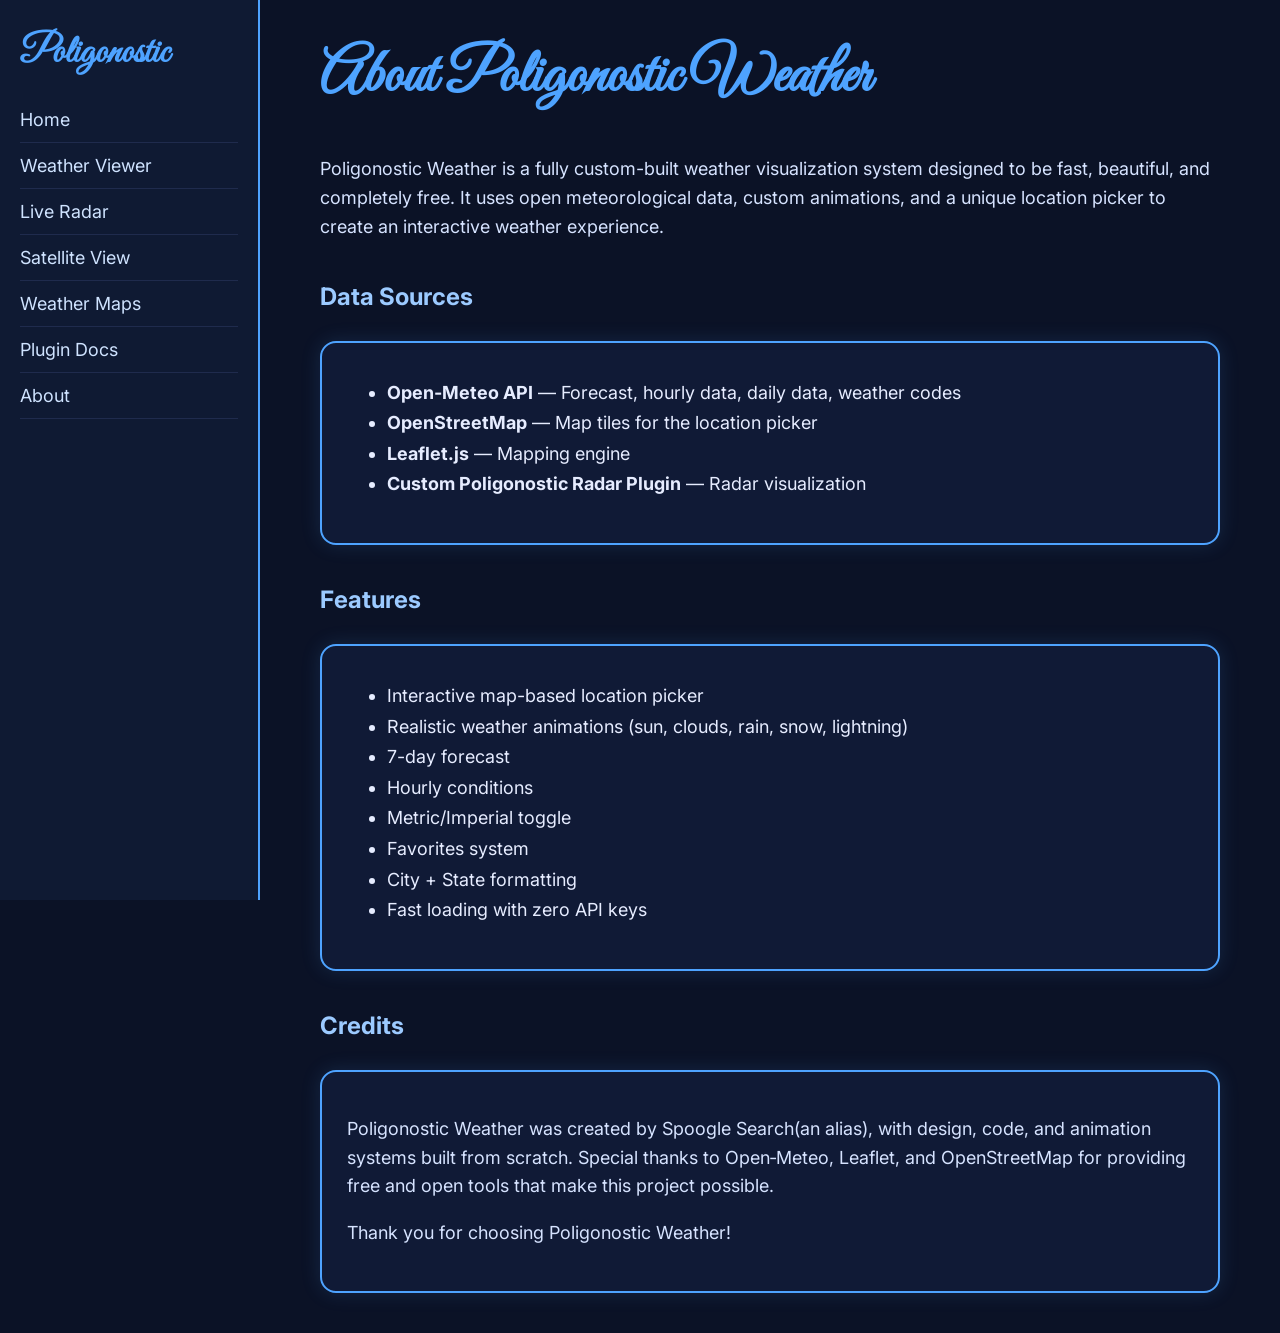
<file: about/index.html>
<!DOCTYPE html>
<html lang="en">
<head>
<meta charset="UTF-8">
<title>About – Poligonostic Weather</title>

<link href="https://fonts.googleapis.com/css2?family=Great+Vibes&family=Inter:wght@300;400;600&display=swap" rel="stylesheet">

<style>
  body {
    margin: 0;
    background: #0b1226;
    color: #e6ecff;
    font-family: 'Inter', sans-serif;
    display: flex;
  }

  .sidebar {
    width: 260px;
    background: #0f1a33;
    border-right: 2px solid #4ea3ff;
    padding: 30px 20px;
    height: 100vh;
    box-sizing: border-box;
  }

  .sidebar h2 {
    font-family: 'Great Vibes', cursive;
    font-size: 38px;
    color: #4ea3ff;
    margin: 0 0 20px 0;
  }

  .sidebar a {
    display: block;
    color: #cfe3ff;
    text-decoration: none;
    padding: 12px 0;
    font-size: 18px;
    border-bottom: 1px solid #1f2b4d;
    transition: 0.2s;
  }

  .sidebar a:hover {
    color: #4ea3ff;
    padding-left: 6px;
  }

  .main {
    flex: 1;
    padding: 40px 60px;
    box-sizing: border-box;
  }

  h1 {
    font-family: 'Great Vibes', cursive;
    font-size: 60px;
    color: #4ea3ff;
    margin-top: 0;
  }

  h2 {
    color: #9ccaff;
    margin-top: 40px;
  }

  p {
    font-size: 18px;
    line-height: 1.6;
    color: #d6e3ff;
  }

  .card {
    background: rgba(17,27,56,0.9);
    border: 2px solid #4ea3ff;
    border-radius: 16px;
    padding: 25px;
    margin-top: 30px;
    box-shadow: 0 0 20px rgba(78,163,255,0.15);
  }

  ul {
    margin-top: 10px;
    font-size: 18px;
    line-height: 1.7;
  }
</style>
</head>

<body>

<div class="sidebar">
  <h2>Poligonostic</h2>
  <a href="/">Home</a>
  <a href="/weather/">Weather Viewer</a>
  <a href="/radar/">Live Radar</a>
  <a href="/satellite/">Satellite View</a>
  <a href="/maps/">Weather Maps</a>
  <a href="/plugin/">Plugin Docs</a>
  <a href="/about/">About</a>
</div>

<div class="main">

<h1>About Poligonostic Weather</h1>

<p>
Poligonostic Weather is a fully custom-built weather visualization system designed to be fast, beautiful, and completely free.  
It uses open meteorological data, custom animations, and a unique location picker to create an interactive weather experience.
</p>

<h2>Data Sources</h2>

<div class="card">
  <ul>
    <li><strong>Open‑Meteo API</strong> — Forecast, hourly data, daily data, weather codes</li>
    <li><strong>OpenStreetMap</strong> — Map tiles for the location picker</li>
    <li><strong>Leaflet.js</strong> — Mapping engine</li>
    <li><strong>Custom Poligonostic Radar Plugin</strong> — Radar visualization</li>
  </ul>
</div>

<h2>Features</h2>

<div class="card">
  <ul>
    <li>Interactive map-based location picker</li>
    <li>Realistic weather animations (sun, clouds, rain, snow, lightning)</li>
    <li>7-day forecast</li>
    <li>Hourly conditions</li>
    <li>Metric/Imperial toggle</li>
    <li>Favorites system</li>
    <li>City + State formatting</li>
    <li>Fast loading with zero API keys</li>
  </ul>
</div>

<h2>Credits</h2>

<div class="card">
  <p>
    Poligonostic Weather was created by Spoogle Search(an alias), with design, code, and animation systems built from scratch.  
    Special thanks to Open‑Meteo, Leaflet, and OpenStreetMap for providing free and open tools that make this project possible.
  </p>
  <p>
    Thank you for choosing Poligonostic Weather!
  </p>
</div>

</div>

</body>
</html>
</file>
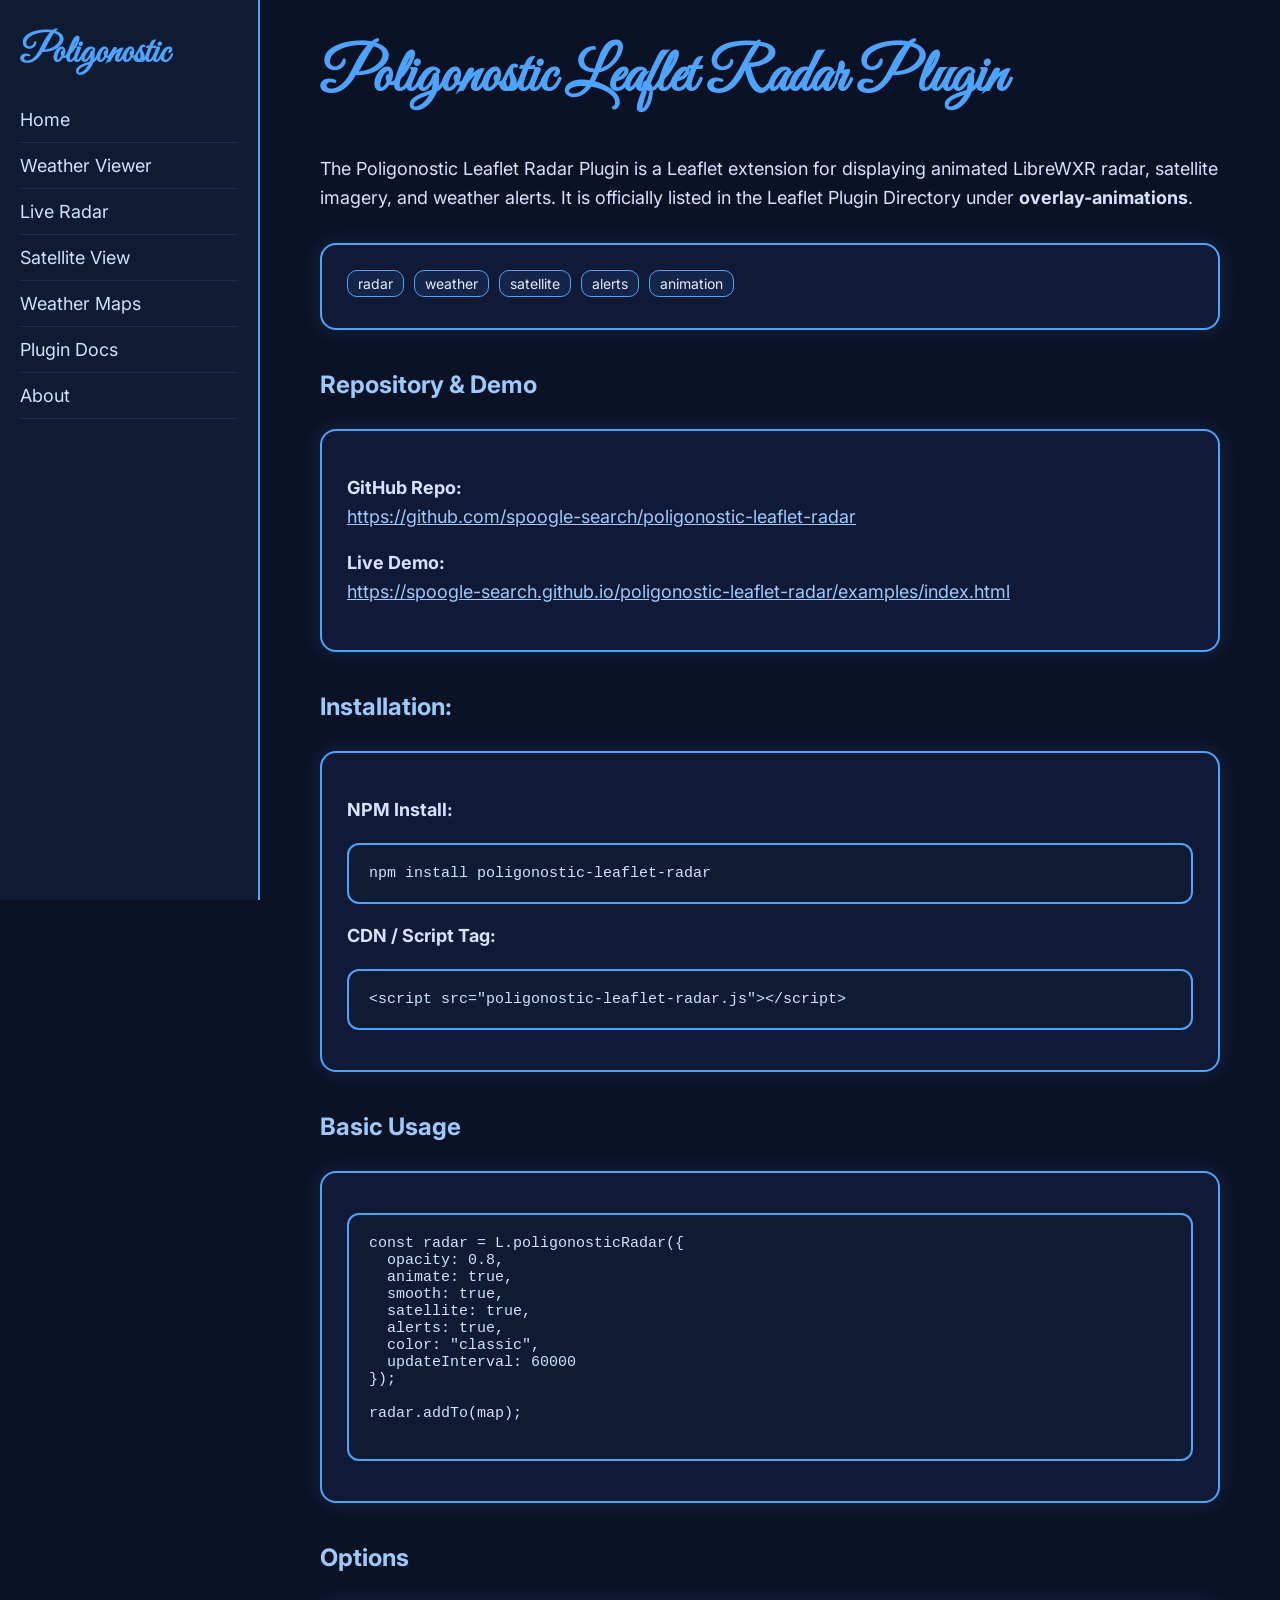
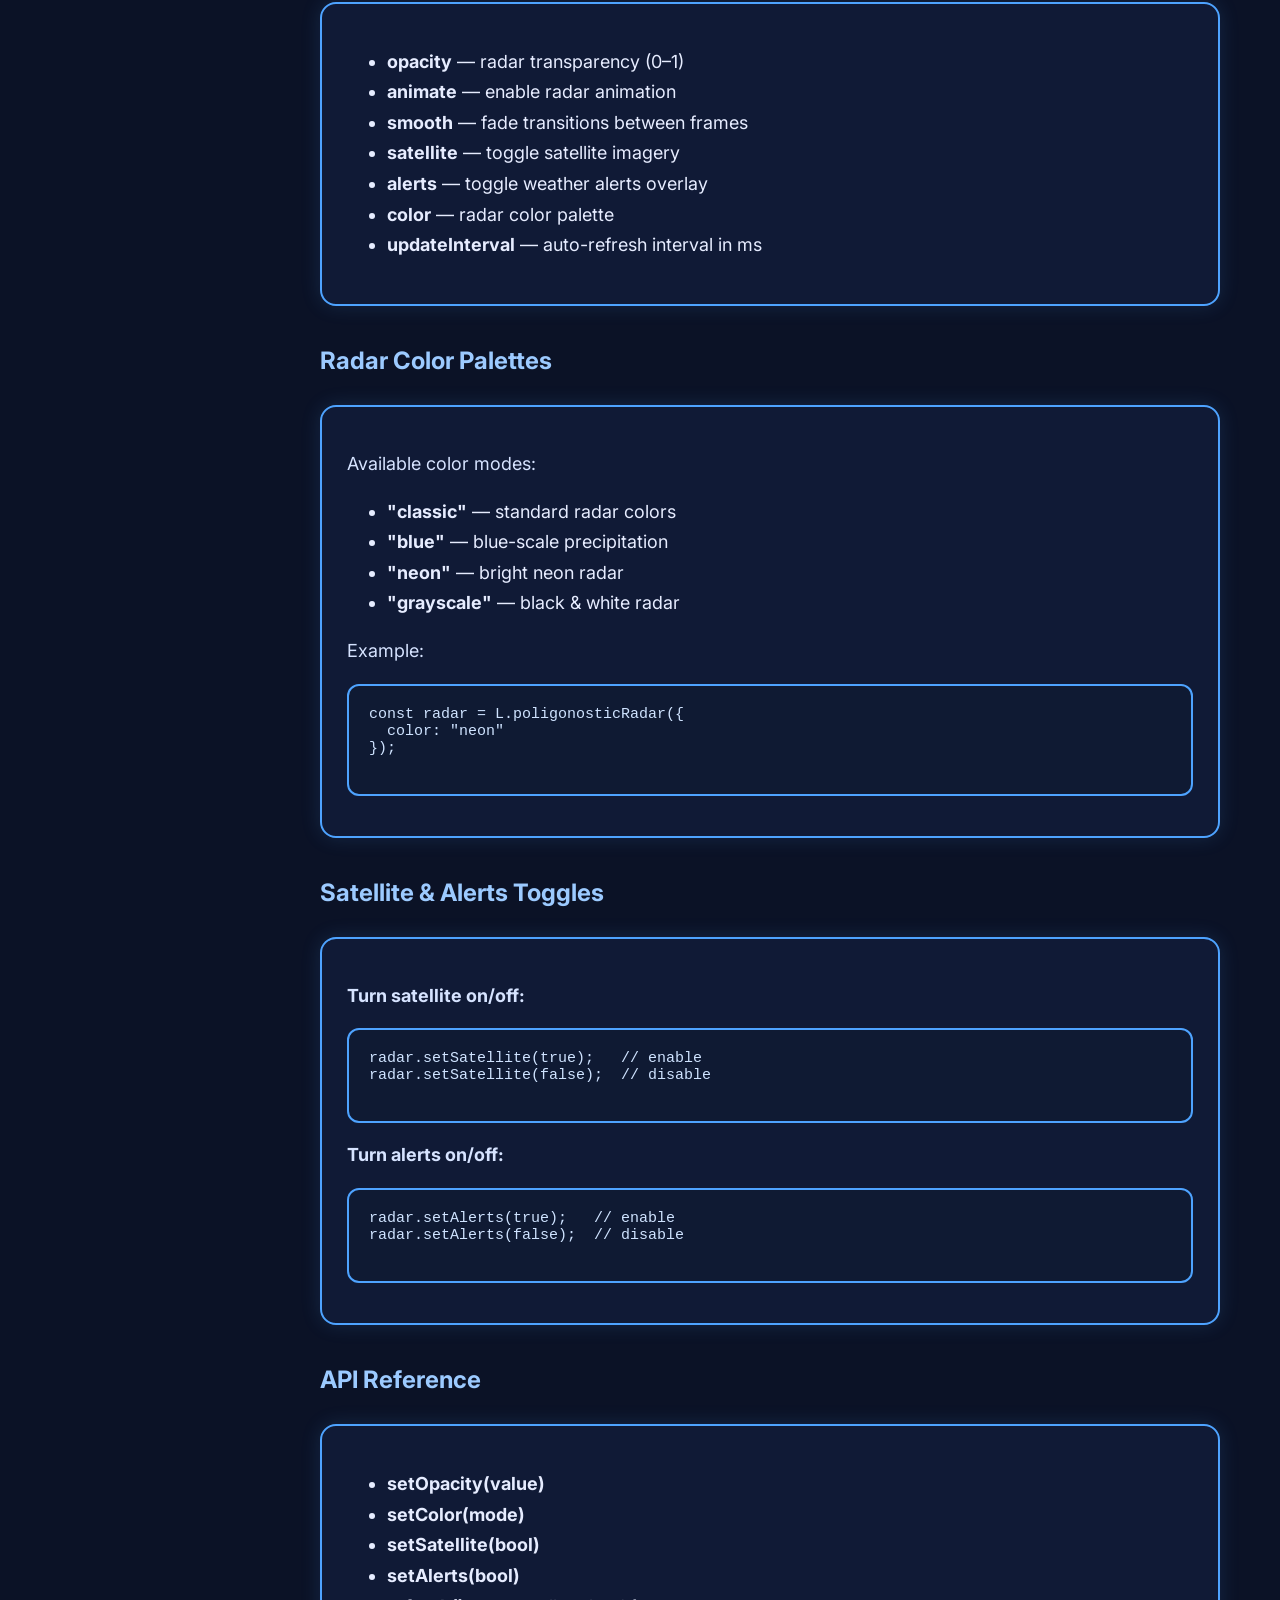
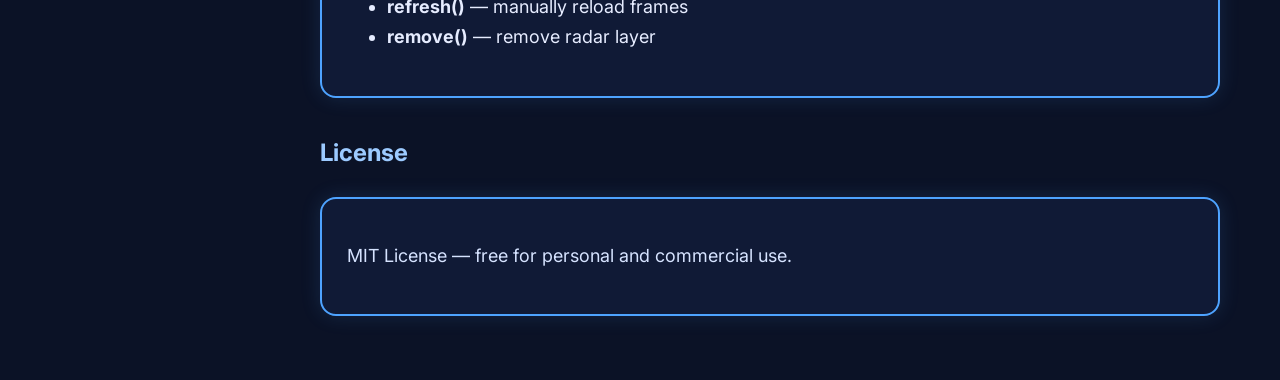
<file: plugin/index.html>
<!DOCTYPE html>
<html lang="en">
<head>
<meta charset="UTF-8">
<title>Poligonostic Leaflet Radar Plugin</title>

<link href="https://fonts.googleapis.com/css2?family=Great+Vibes&family=Inter:wght@300;400;600&display=swap" rel="stylesheet">

<style>
  body {
    margin: 0;
    background: #0b1226;
    color: #e6ecff;
    font-family: 'Inter', sans-serif;
    display: flex;
  }

  .sidebar {
    width: 260px;
    background: #0f1a33;
    border-right: 2px solid #4ea3ff;
    padding: 30px 20px;
    height: 100vh;
    box-sizing: border-box;
  }

  .sidebar h2 {
    font-family: 'Great Vibes', cursive;
    font-size: 38px;
    color: #4ea3ff;
    margin: 0 0 20px 0;
  }

  .sidebar a {
    display: block;
    color: #cfe3ff;
    text-decoration: none;
    padding: 12px 0;
    font-size: 18px;
    border-bottom: 1px solid #1f2b4d;
    transition: 0.2s;
  }

  .sidebar a:hover {
    color: #4ea3ff;
    padding-left: 6px;
  }

  .main {
    flex: 1;
    padding: 40px 60px;
    box-sizing: border-box;
  }

  h1 {
    font-family: 'Great Vibes', cursive;
    font-size: 60px;
    color: #4ea3ff;
    margin-top: 0;
  }

  h2 {
    color: #9ccaff;
    margin-top: 40px;
  }

  p {
    font-size: 18px;
    line-height: 1.6;
    color: #d6e3ff;
  }

  .card {
    background: rgba(17,27,56,0.9);
    border: 2px solid #4ea3ff;
    border-radius: 16px;
    padding: 25px;
    margin-top: 30px;
    box-shadow: 0 0 20px rgba(78,163,255,0.15);
  }

  pre {
    background: #0f1a33;
    border: 2px solid #4ea3ff;
    padding: 20px;
    border-radius: 12px;
    overflow-x: auto;
    color: #cfe3ff;
    font-size: 15px;
  }

  ul {
    font-size: 18px;
    line-height: 1.7;
  }

  .tag {
    display: inline-block;
    background: #14254a;
    border: 1px solid #4ea3ff;
    padding: 4px 10px;
    border-radius: 10px;
    margin-right: 6px;
    margin-bottom: 6px;
    font-size: 14px;
  }
</style>
</head>

<body>

<div class="sidebar">
  <h2>Poligonostic</h2>
  <a href="/">Home</a>
  <a href="/weather/">Weather Viewer</a>
  <a href="/radar/">Live Radar</a>
  <a href="/satellite/">Satellite View</a>
  <a href="/maps/">Weather Maps</a>
  <a href="/plugin/">Plugin Docs</a>
  <a href="/about/">About</a>
</div>

<div class="main">

<h1>Poligonostic Leaflet Radar Plugin</h1>

<p>
The Poligonostic Leaflet Radar Plugin is a Leaflet extension for displaying animated LibreWXR radar, satellite imagery, and weather alerts.  
It is officially listed in the Leaflet Plugin Directory under <strong>overlay-animations</strong>.
</p>

<div class="card">
  <span class="tag">radar</span>
  <span class="tag">weather</span>
  <span class="tag">satellite</span>
  <span class="tag">alerts</span>
  <span class="tag">animation</span>
</div>

<h2>Repository & Demo</h2>

<div class="card">
  <p><strong>GitHub Repo:</strong><br>
  <a href="https://github.com/spoogle-search/poligonostic-leaflet-radar" style="color:#9ccaff;">
    https://github.com/spoogle-search/poligonostic-leaflet-radar
  </a></p>

  <p><strong>Live Demo:</strong><br>
  <a href="https://spoogle-search.github.io/poligonostic-leaflet-radar/examples/index.html" style="color:#9ccaff;">
    https://spoogle-search.github.io/poligonostic-leaflet-radar/examples/index.html
  </a></p>
</div>
   

<h2>Installation:</h2>

<div class="card">
  <p><strong>NPM Install:</strong></p>
  <pre>npm install poligonostic-leaflet-radar</pre>

  <p><strong>CDN / Script Tag:</strong></p>
  <pre>&lt;script src="poligonostic-leaflet-radar.js"&gt;&lt;/script&gt;</pre>
</div>

<h2>Basic Usage</h2>

<div class="card">
  <pre>
const radar = L.poligonosticRadar({
  opacity: 0.8,
  animate: true,
  smooth: true,
  satellite: true,
  alerts: true,
  color: "classic",
  updateInterval: 60000
});

radar.addTo(map);
  </pre>
</div>

<h2>Options</h2>

<div class="card">
  <ul>
    <li><strong>opacity</strong> — radar transparency (0–1)</li>
    <li><strong>animate</strong> — enable radar animation</li>
    <li><strong>smooth</strong> — fade transitions between frames</li>
    <li><strong>satellite</strong> — toggle satellite imagery</li>
    <li><strong>alerts</strong> — toggle weather alerts overlay</li>
    <li><strong>color</strong> — radar color palette</li>
    <li><strong>updateInterval</strong> — auto-refresh interval in ms</li>
  </ul>
</div>

<h2>Radar Color Palettes</h2>

<div class="card">
  <p>Available color modes:</p>
  <ul>
    <li><strong>"classic"</strong> — standard radar colors</li>
    <li><strong>"blue"</strong> — blue-scale precipitation</li>
    <li><strong>"neon"</strong> — bright neon radar</li>
    <li><strong>"grayscale"</strong> — black & white radar</li>
  </ul>

  <p>Example:</p>
  <pre>
const radar = L.poligonosticRadar({
  color: "neon"
});
  </pre>
</div>

<h2>Satellite & Alerts Toggles</h2>

<div class="card">
  <p><strong>Turn satellite on/off:</strong></p>
  <pre>
radar.setSatellite(true);   // enable
radar.setSatellite(false);  // disable
  </pre>

  <p><strong>Turn alerts on/off:</strong></p>
  <pre>
radar.setAlerts(true);   // enable
radar.setAlerts(false);  // disable
  </pre>
</div>

<h2>API Reference</h2>

<div class="card">
  <ul>
    <li><strong>setOpacity(value)</strong></li>
    <li><strong>setColor(mode)</strong></li>
    <li><strong>setSatellite(bool)</strong></li>
    <li><strong>setAlerts(bool)</strong></li>
    <li><strong>refresh()</strong> — manually reload frames</li>
    <li><strong>remove()</strong> — remove radar layer</li>
  </ul>
</div>

<h2>License</h2>

<div class="card">
  <p>MIT License — free for personal and commercial use.</p>
</div>

</div>

</body>
</html>
</file>
